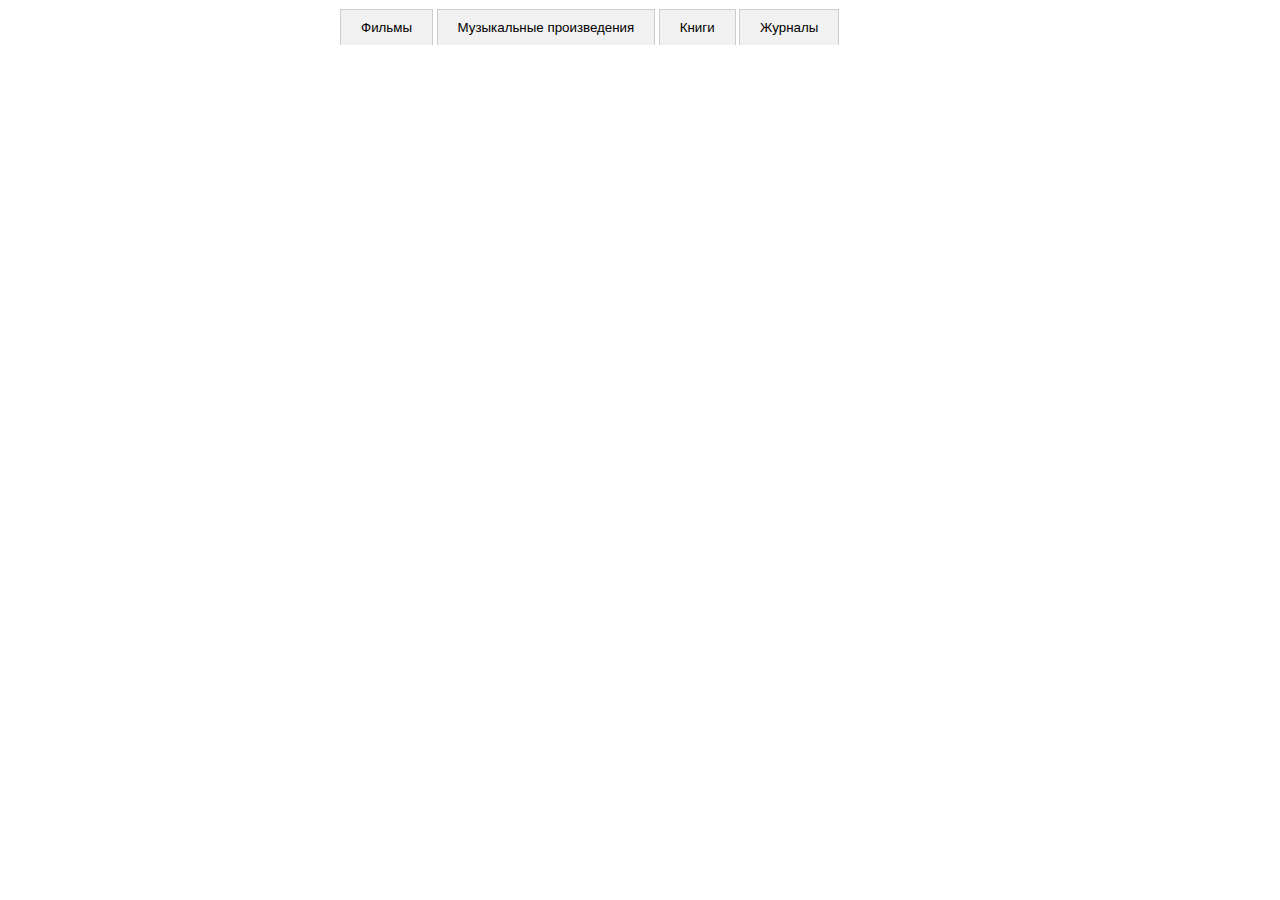
<file: контрольная/index.html>
<!DOCTYPE html>
<html lang="en">
<head>
    <meta charset="UTF-8">
    <meta name="viewport" content="width=device-width, initial-scale=1.0">
    <title>Variant-3</title>
    <link rel="stylesheet" href="styles.css">
</head>
<body>
    <div class="tabs">
        <button class="tab-button" data-for-tab="1">Фильмы</button>
        <button class="tab-button" data-for-tab="2">Музыкальные произведения</button>
        <button class="tab-button" data-for-tab="3">Книги</button>
        <button class="tab-button" data-for-tab="4">Журналы</button>
        <div class="tab-content" data-tab="1">
          <p>Один дома</p>
          <p>Рождество</p>
          <p>Санта Клаус</p>
        </div>
        <div class="tab-content" data-tab="2">
          <p>Музыка из балета Щелкунчик</p>
          <p>Музыка из балета Лебединое озеро</p>
        </div>
        <div class="tab-content" data-tab="3">
            <p>Война и мир</p>
            <p>Парфюмер</p>
            <p>Волхв</p>
          </div>
          <div class="tab-content" data-tab="4">
            <p>Burda Style</p>
          </div>
      </div>
      
    <script src="src/main.js" type="module"></script>
</body>
</html>
</file>
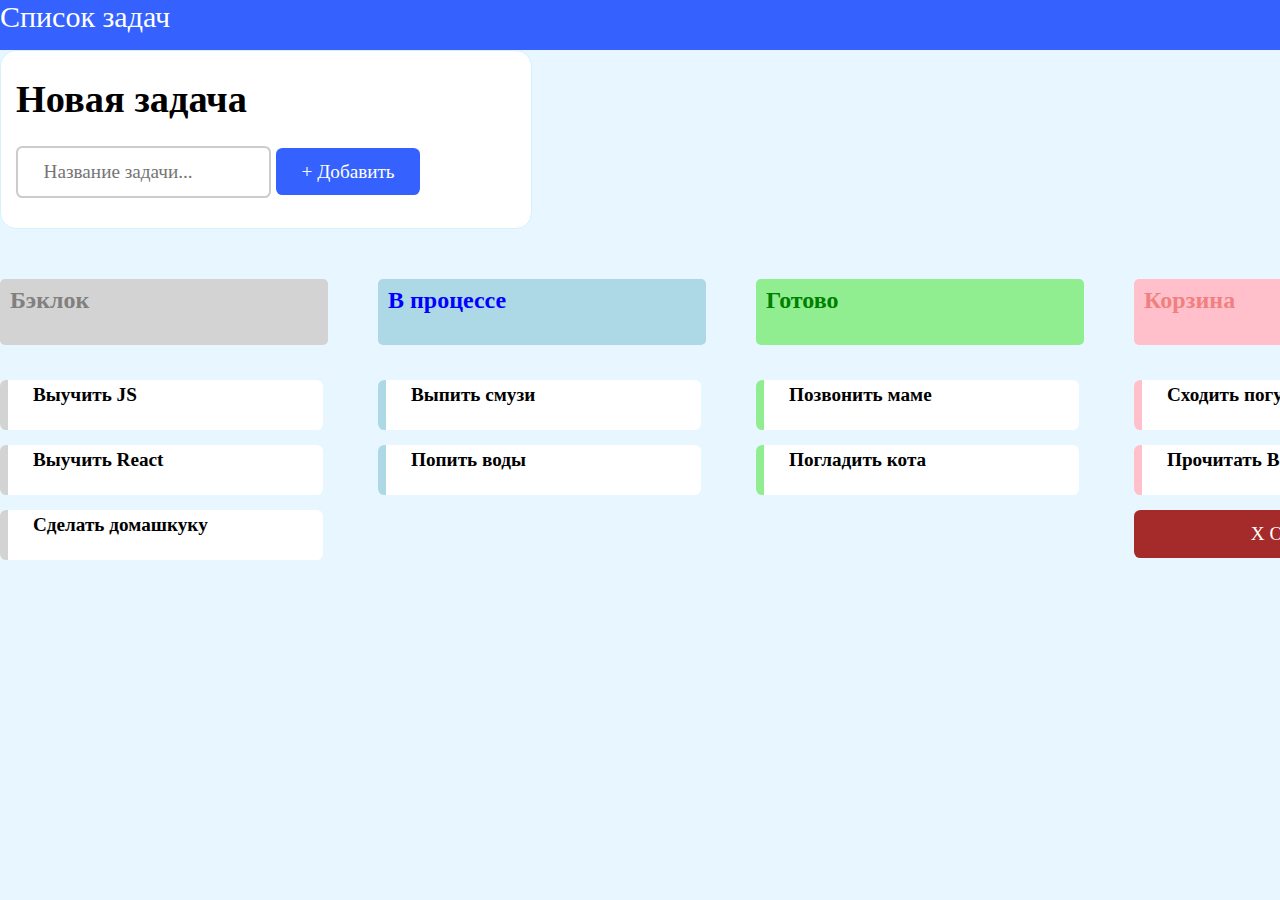
<file: index copy.html>
<!DOCTYPE html>
<html lang="en">
<head>
    <meta charset="UTF-8">
    <meta name="viewport" content="width=device-width, initial-scale=1.0">
    <title>Document</title>
    <link rel="stylesheet" href="CSS/style.css">
</head>
<body>
    <header>
        <p>Список задач</p>
    </header>
    <main>
        <div class="main_box">
            <h1>Новая задача</h1>
            <div>
                <input type="text" class="Input-text" placeholder="Название задачи...">
                <a class="button_blue" href="">+ Добавить</a>
            </div>
        </div>
        <section class="taskboard">

            <section class="tasks">
                <p class="title_section_size title_section_color_grey">Бэклок</p>
                <div class="box box_border_grey">
                    <p>Выучить JS</p>
                </div>
                <div class="box box_border_grey">
                    <p>Выучить React</p>
                </div>
                <div class="box box_border_grey">
                    <p>Сделать домашкуку</p>
                </div>
            </section>

            <section class="tasks">
                <p class="title_section_size title_section_color_blue">В процессе</p>
                <div class="box box_border_blue">
                    <p>Выпить смузи</p>
                </div>
                <div class="box box_border_blue">
                    <p>Попить воды</p>
                </div>
            </section>

            <section class="tasks">
                <p class="title_section_size title_section_color_green">Готово</p>
                <div class="box box_border_green">
                    <p>Позвонить маме</p>
                </div>
                <div class="box box_border_green">
                    <p>Погладить кота</p>
                </div>
            </section>

            <section class="tasks">
                <p class="title_section_size title_section_color_red">Корзина</p>
                <div class="box box_border_red">
                    <p>Сходить погулять</p>
                </div>
                <div class="box box_border_red">
                    <p>Прочитать Войну и Мир</p>
                </div>
                <a class="button_red" href="">X Очистить</a>
            </section>
        </section>
    </main>
</body>
</html>
</file>
<file: контрольная/styles.css>
.tabs {
    font-family: Arial, sans-serif;
    max-width: 600px;
    margin: 0 auto;
  }

  .tab-button {
    background-color: #f1f1f1;
    border: 1px solid #ccc;
    border-bottom: none;
    padding: 10px 20px;
    cursor: pointer;
    position: relative;
    top: 1px;
    transition: background-color 0.3s ease;
  }
  

  .tab-button.active {
    background-color: #fff;
    border-top: 2px solid blue; 
    border-left: 1px solid #ccc;
    border-right: 1px solid #ccc;
    top: 0;
  }
  
 
  .tab-content {
    display: none;
    border: 1px solid #ccc;
    padding: 15px;
    background-color: #fff;
  }
  .tab-contents {
    
    border: 1px solid #ccc;
    padding: 15px;
    background-color: #fff;
  }

  .tab-content.active {
    display: block;
  }
  

  .tabs .tab-button:not(:last-child) {
    margin-right: -1px; 
  }
</file>
<file: CSS/style.css>
@import url(add_tasks.css);
@import url(area_of_tasks.css);
@import url(clins_button.css);
@import url(general.css);
@import url(tascks.css);
</file>
